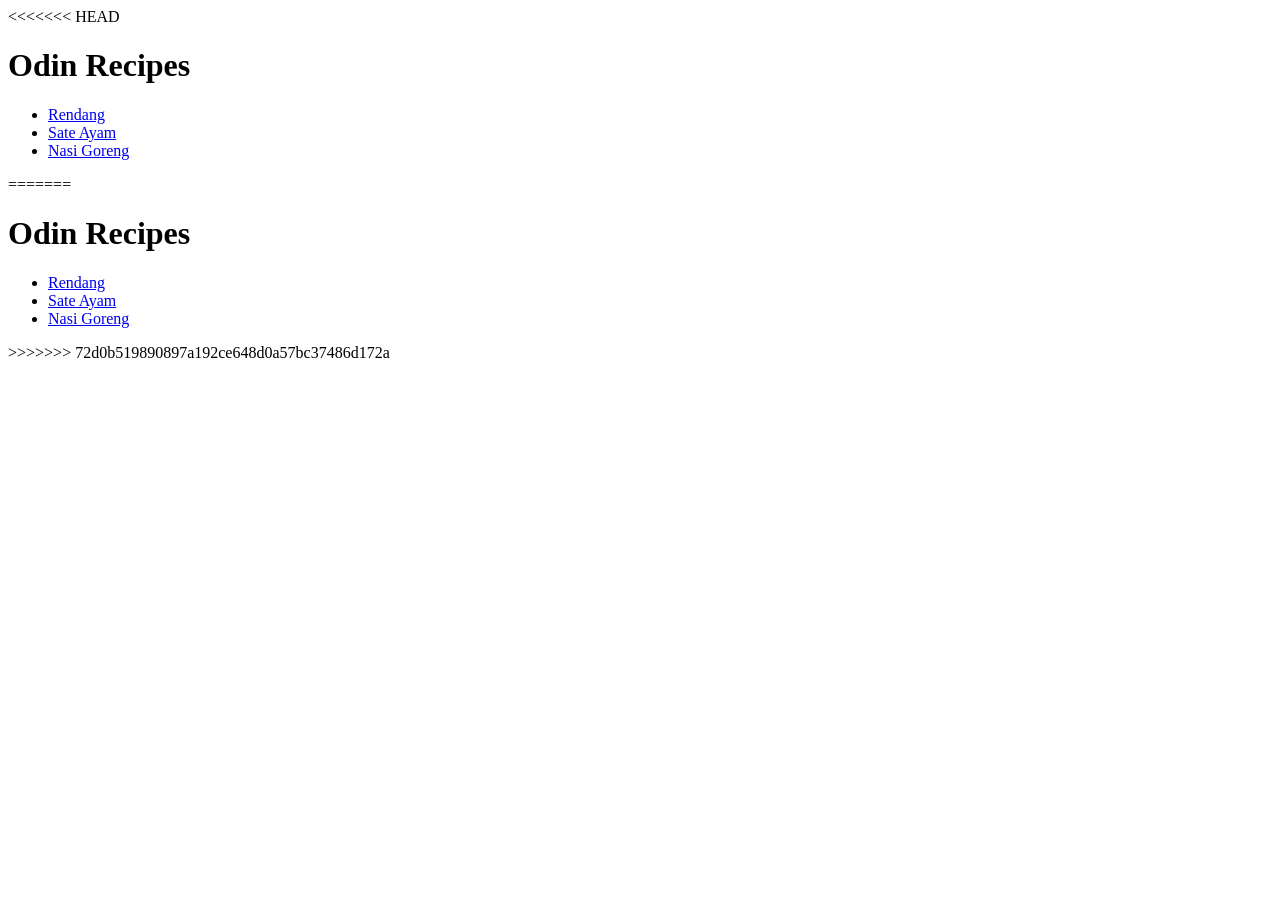
<file: odin-recipes/index.html>
<<<<<<< HEAD
<!DOCTYPE html>
<html lang="en">
<head>
    <meta charset="UTF-8">
    <meta name="viewport" content="width=device-width, initial-scale=1.0">
    <title>Document</title>
</head>
<body>
    <h1>Odin Recipes</h1>
    <ul>
        <li><a href="recipes/rendang.html">Rendang</a></li>
        <li><a href="recipes/sate-ayam.html">Sate Ayam</a></li>
        <li><a href="recipes/nasi-goreng.html">Nasi Goreng</a></li>
    </ul>
</body>
=======
<!DOCTYPE html>
<html lang="en">
<head>
    <meta charset="UTF-8">
    <meta name="viewport" content="width=device-width, initial-scale=1.0">
    <title>Document</title>
</head>
<body>
    <h1>Odin Recipes</h1>
    <ul>
        <li><a href="recipes/rendang.html">Rendang</a></li>
        <li><a href="recipes/sate-ayam.html">Sate Ayam</a></li>
        <li><a href="recipes/nasi-goreng.html">Nasi Goreng</a></li>
    </ul>
</body>
>>>>>>> 72d0b519890897a192ce648d0a57bc37486d172a
</html>
</file>
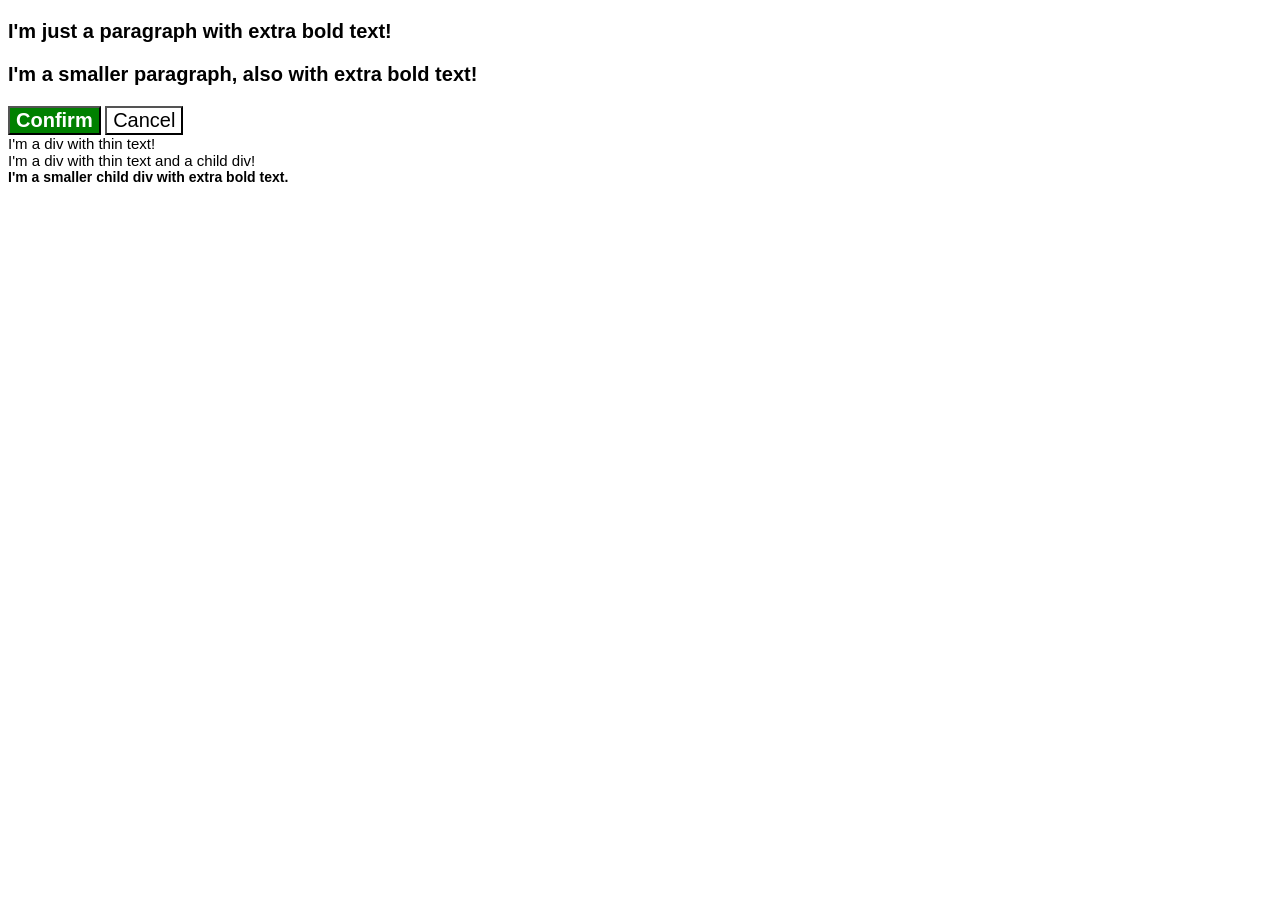
<file: cascade/01-cascade-fix/index.html>
<!DOCTYPE html>
<html lang="en">
  <head>
    <meta charset="UTF-8">
    <meta http-equiv="X-UA-Compatible" content="IE=edge">
    <meta name="viewport" content="width=device-width, initial-scale=1.0">
    <title>Fix the Cascade</title>
    <link rel="stylesheet" href="style.css">
  </head>
  <body>
    <p class="para">I'm just a paragraph with extra bold text!</p>
    <p class="para small-para">I'm a smaller paragraph, also with extra bold text!</p>

    <button id="confirm-button" class="button confirm">Confirm</button>
    <button id="cancel-button" class="button cancel">Cancel</button>

    <div class="text">I'm a div with thin text!</div>
    <div class="text">I'm a div with thin text and a child div!
      <div class="text child">I'm a smaller child div with extra bold text.</div>
    </div>
  </body>
</html>
</file>
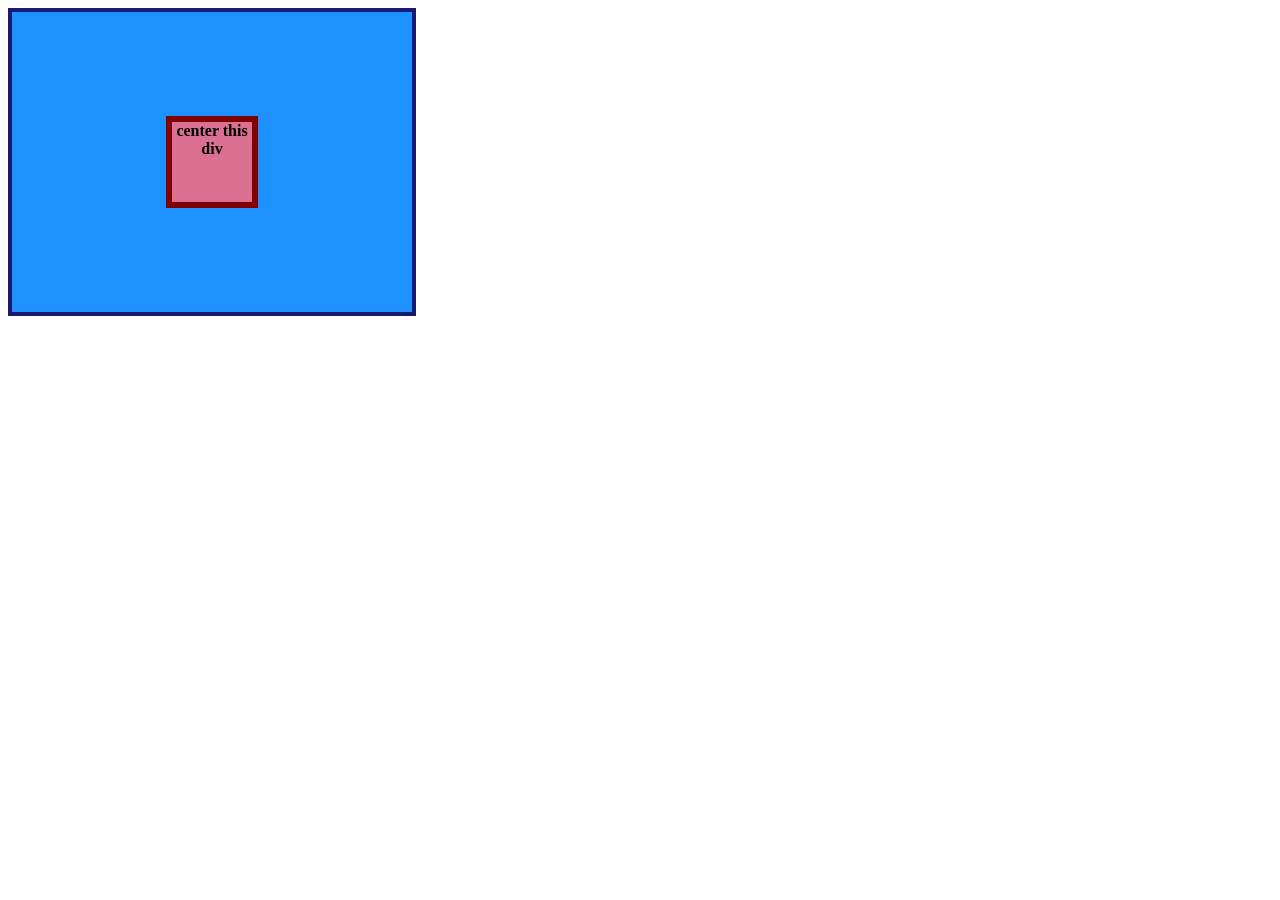
<file: foundations/flex/01-flex-center/index.html>
<!DOCTYPE html>
<html lang="en">
  <head>
    <meta charset="UTF-8">
    <meta http-equiv="X-UA-Compatible" content="IE=edge">
    <meta name="viewport" content="width=device-width, initial-scale=1.0">
    <title>CENTER THIS DIV</title>
    <link rel="stylesheet" href="style.css">
  </head>
  <body>
    <div class="container">
      <div class="box">center this div</div>
    </div>
  </body>
</html>
</file>
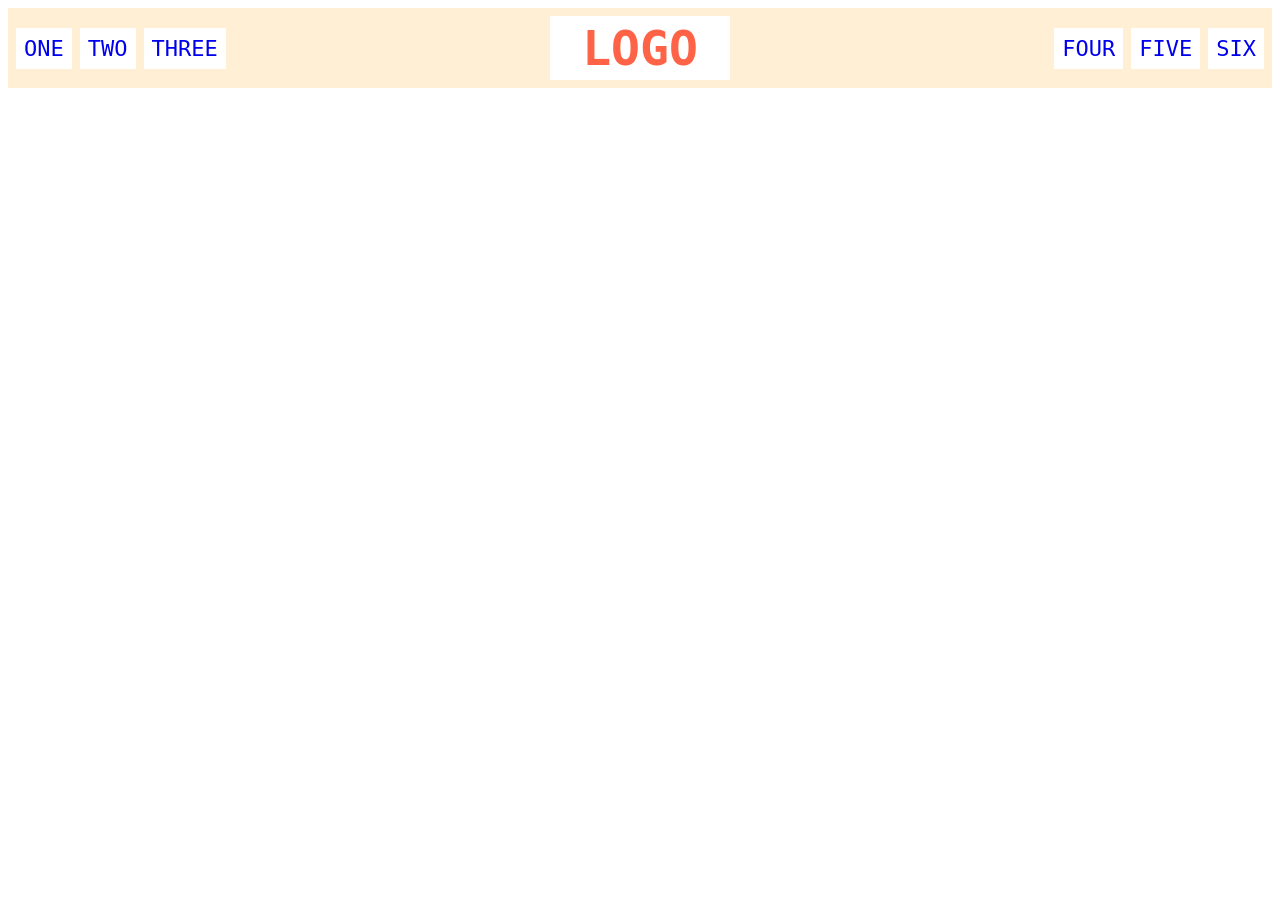
<file: foundations/flex/02-flex-header/index.html>
<!DOCTYPE html>
<html lang="en">
  <head>
    <meta charset="UTF-8">
    <meta http-equiv="X-UA-Compatible" content="IE=edge">
    <meta name="viewport" content="width=device-width, initial-scale=1.0">
    <title>Flex Header</title>
    <link rel="stylesheet" href="style.css">
  </head>
  <body>
    <div class="header">
      <div class="left-links">
        <ul>
          <li><a href="#">ONE</a></li>
          <li><a href="#">TWO</a></li>
          <li><a href="#">THREE</a></li>
        </ul>
      </div>
      <div class="logo">LOGO</div>
      <div class="right-links">
        <ul>
          <li><a href="#">FOUR</a></li>
          <li><a href="#">FIVE</a></li>
          <li><a href="#">SIX</a></li>
        </ul>
      </div>
    </div>
  </body>
</html>
</file>
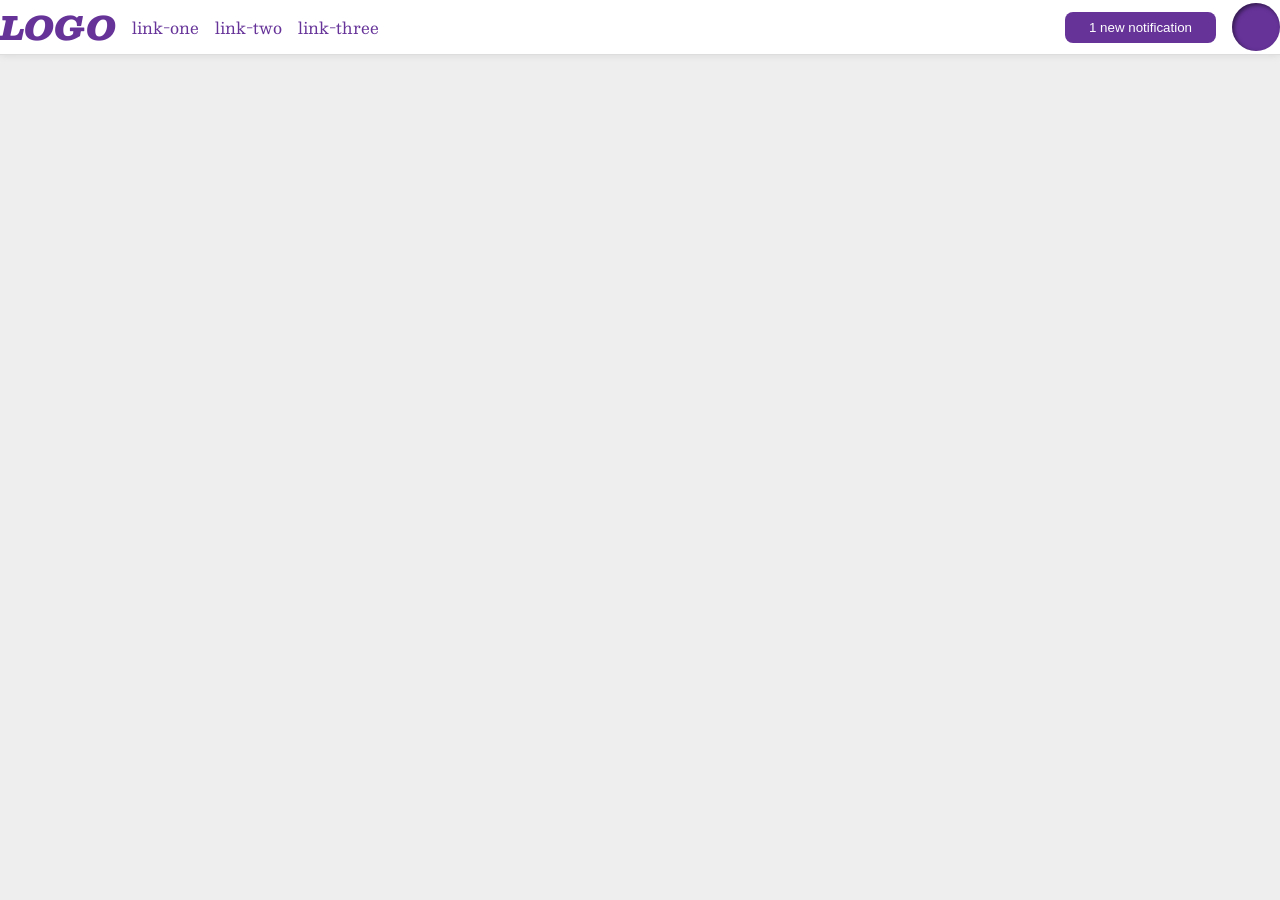
<file: foundations/flex/03-flex-header-2/index.html>
<!DOCTYPE html>
<html lang="en">
  <head>
    <meta charset="UTF-8">
    <meta http-equiv="X-UA-Compatible" content="IE=edge">
    <meta name="viewport" content="width=device-width, initial-scale=1.0">
    <title>Flex Header 2</title>
    <link rel="stylesheet" href="style.css">
  </head>
  <body>
    <div class="header">
      <div class="left">
          <div class="logo">
        LOGO
      </div>
      <ul class="links">
        <li><a href="https://google.com">link-one</a></li>
        <li><a href="https://google.com">link-two</a></li>
        <li><a href="https://google.com">link-three</a></li>
      </ul>
      </div>
      <div class="right"> 
      <button class="notifications">
        1 new notification
      </button>
      <div class="profile-image"></div>
    </div>
  </body>
</html>
</file>
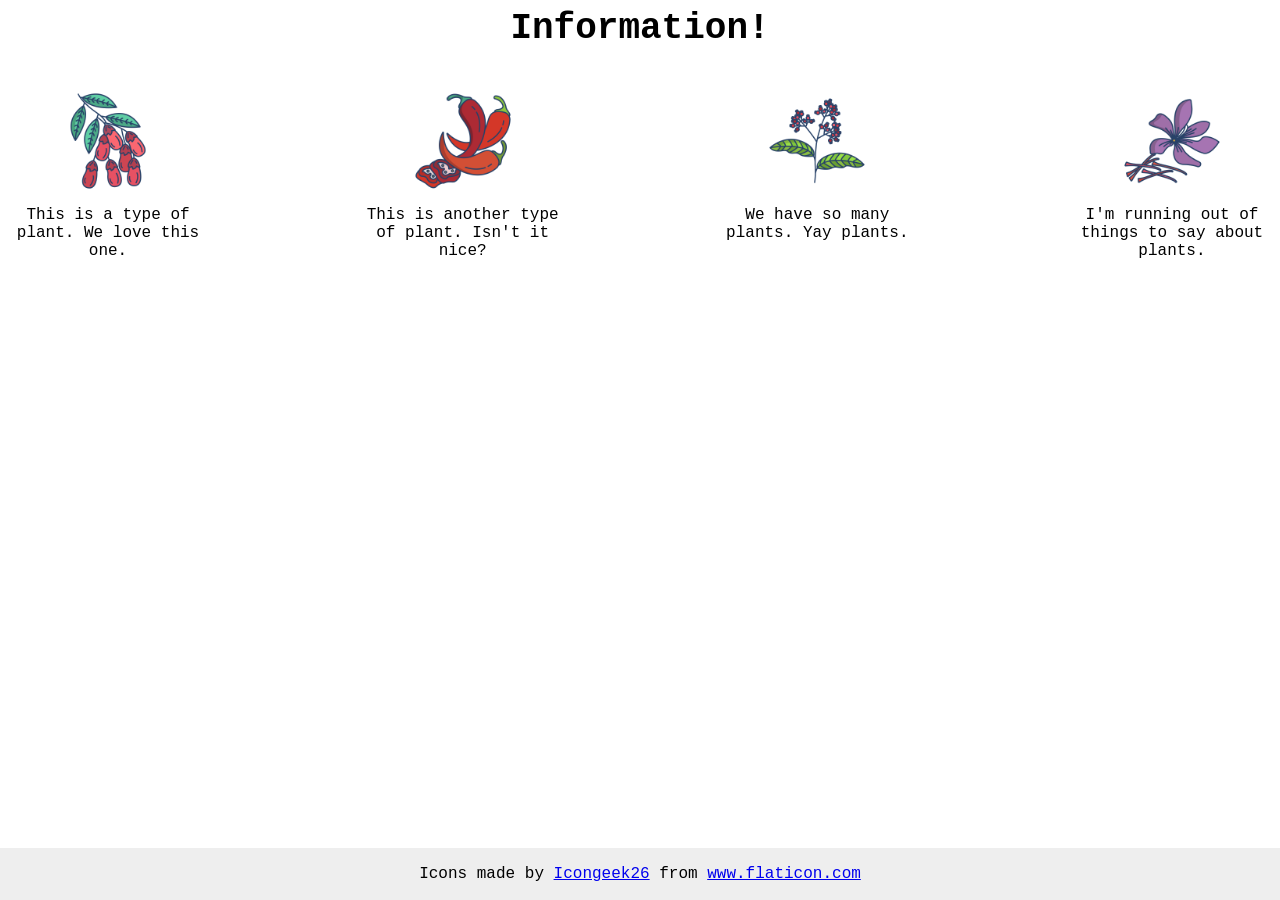
<file: foundations/flex/04-flex-information/index.html>
<!DOCTYPE html>
<html lang="en">
  <head>
    <meta charset="UTF-8">
    <meta http-equiv="X-UA-Compatible" content="IE=edge">
    <meta name="viewport" content="width=device-width, initial-scale=1.0">
    <title>Information</title>
    <link rel="stylesheet" href="style.css">
  </head>
  <body>
    <div class="title">Information!</div>
    <div class="container"> 
      <div class="info">
        <img src="./images/barberry.png" alt="barberry">
        <div class="text">This is a type of plant. We love this one.</div>
      </div>
      <div class="info">
        <img src="./images/chilli.png" alt="chili">
        <div class="text">This is another type of plant. Isn't it nice?</div>
      </div>
      <div class="info">
        <img src="./images/pepper.png" alt="pepper">
        <div class="text">We have so many plants. Yay plants.</div>
      </div>
      <div class="info">
        <img src="./images/saffron.png" alt="saffron">
        <div class="text">I'm running out of things to say about plants.</div>
      </div>
    </div>
    <!-- disregard this section, it's here to give attribution to the creator of these icons -->
    <div class="footer">
      <div>Icons made by <a href="https://www.flaticon.com/authors/icongeek26" title="Icongeek26">Icongeek26</a> from <a href="https://www.flaticon.com/" title="Flaticon">www.flaticon.com</a></div>
    </div>
  </body>
</html>
</file>
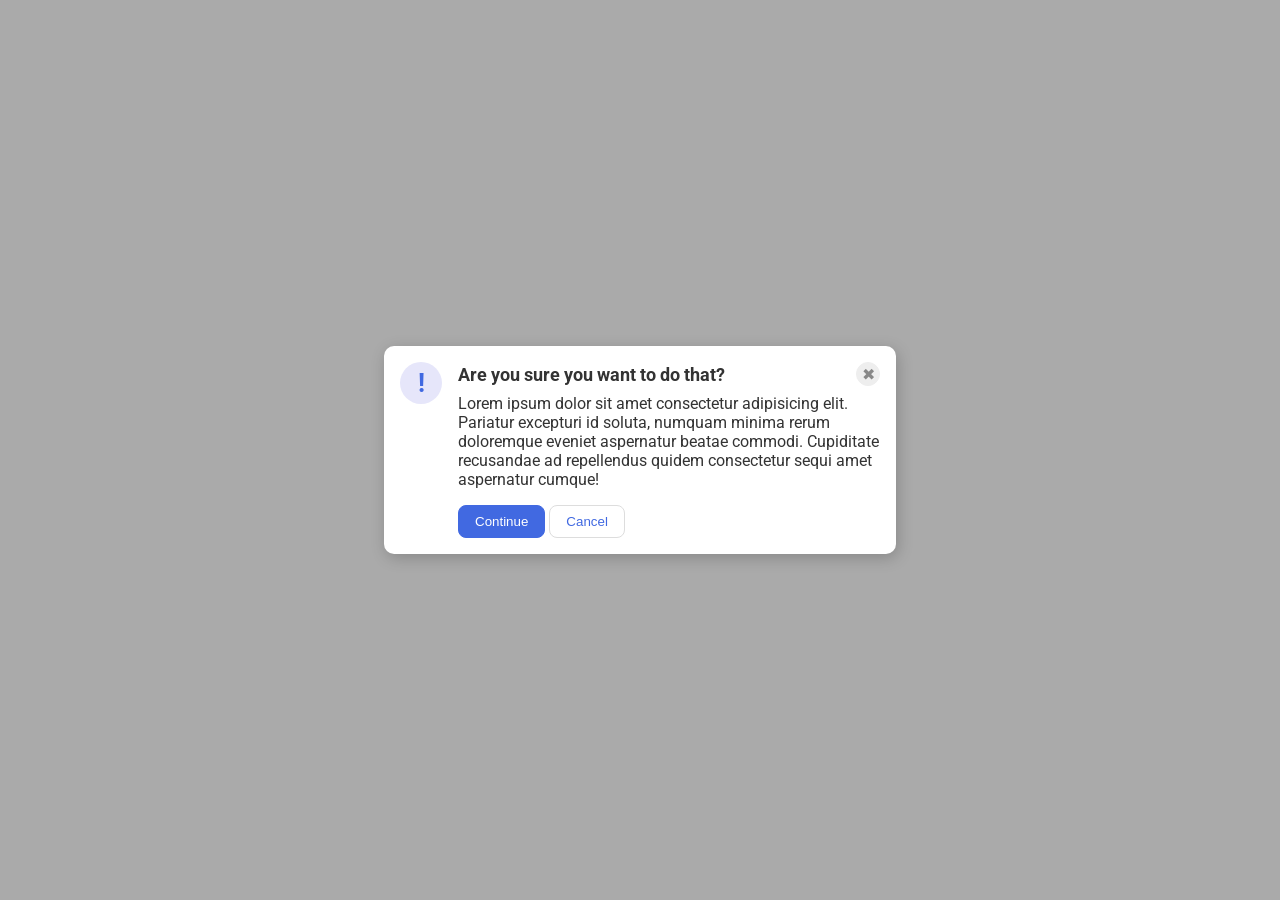
<file: foundations/flex/05-flex-modal/index.html>
<!DOCTYPE html>
<html lang="en">
  <head>
    <meta charset="UTF-8">
    <meta http-equiv="X-UA-Compatible" content="IE=edge">
    <meta name="viewport" content="width=device-width, initial-scale=1.0">
    <link rel="stylesheet" href="style.css">
    <title>Modal</title>
  </head>
  <body>
    
      <div class="modal">
        <div class="icon">!</div>
        <div class="container">
          <div class="header">Are you sure you want to do that?
          <button class="close-button">✖</button>
          </div>
          <div class="text">Lorem ipsum dolor sit amet consectetur adipisicing elit. Pariatur excepturi id soluta, numquam minima rerum doloremque eveniet aspernatur beatae commodi. Cupiditate recusandae ad repellendus quidem consectetur sequi amet aspernatur cumque!</div>
          <button class="continue">Continue</button>
          <button class="cancel">Cancel</button>
        </div>
    </div>
  </body>
</html>
</file>
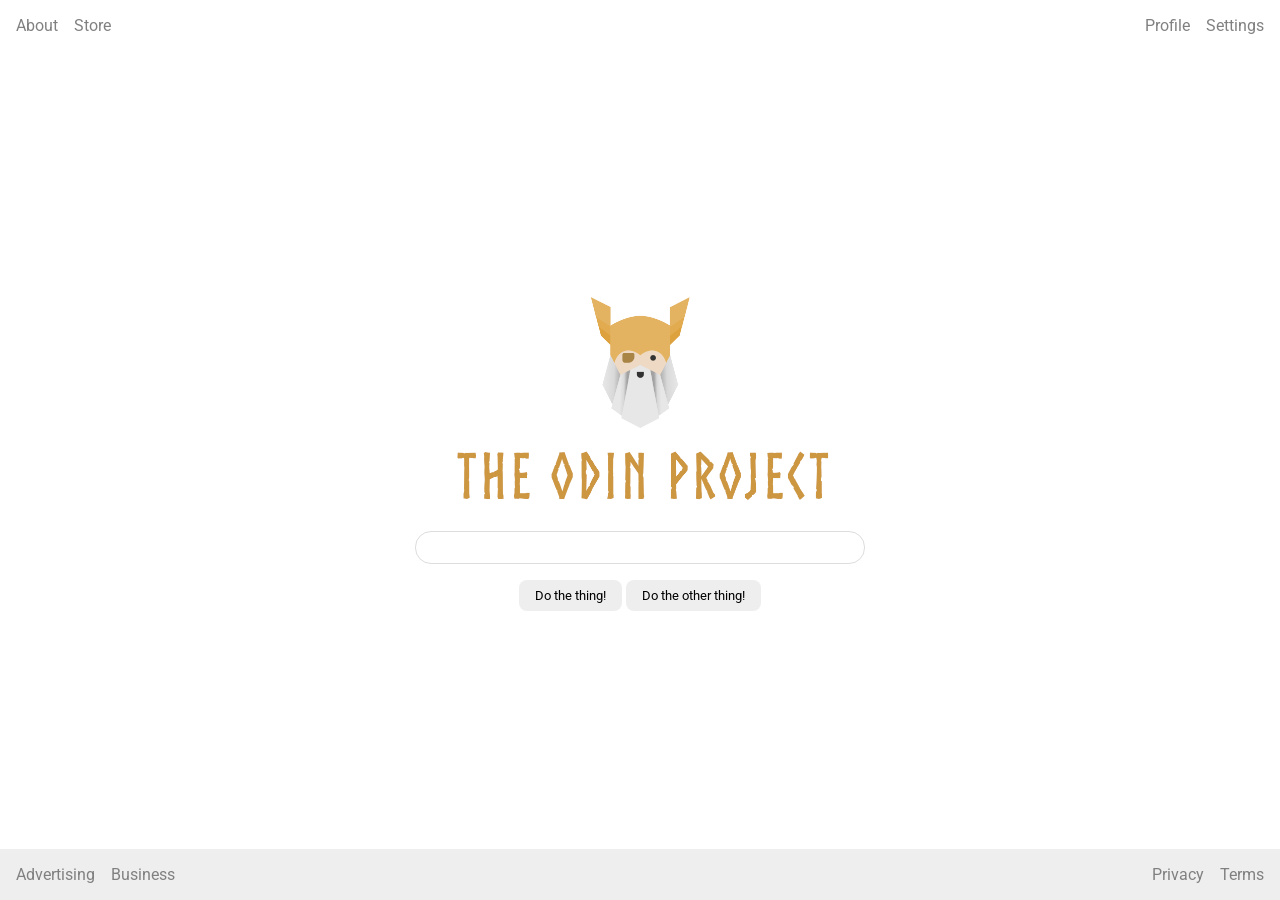
<file: foundations/flex/06-flex-layout/index.html>
<!DOCTYPE html>
<html lang="en">
  <head>
    <meta charset="UTF-8">
    <meta http-equiv="X-UA-Compatible" content="IE=edge">
    <meta name="viewport" content="width=device-width, initial-scale=1.0">
    <title>LAYOUT</title>
    <link rel="stylesheet" href="./style.css">
  </head>
  <body>
    <div class="header">
      <ul class="left-links">
        <li><a href="#">About</a></li>
        <li><a href="#">Store</a></li>
      </ul>
      <ul class="right-links">
        <li><a href="#">Profile</a></li>
        <li><a href="#">Settings</a></li>
      </ul>
    </div>
    
    <div class="content">
      <img src="./logo.png" alt="Project logo. Represents odin with the project name.">
      <div class="input">
        <input type="text">
      </div>
      <div class="buttons">
        <button>Do the thing!</button>
        <button>Do the other thing!</button>
      </div>
    </div>

    <div class="footer">
      <ul class="left-links">
        <li><a href="#">Advertising</a></li>
        <li><a href="#">Business</a></li>
      </ul>
      <ul class="right-links">
        <li><a href="#">Privacy</a></li>
        <li><a href="#">Terms</a></li>
      </ul>
    </div>
  </body>
</html>
</file>
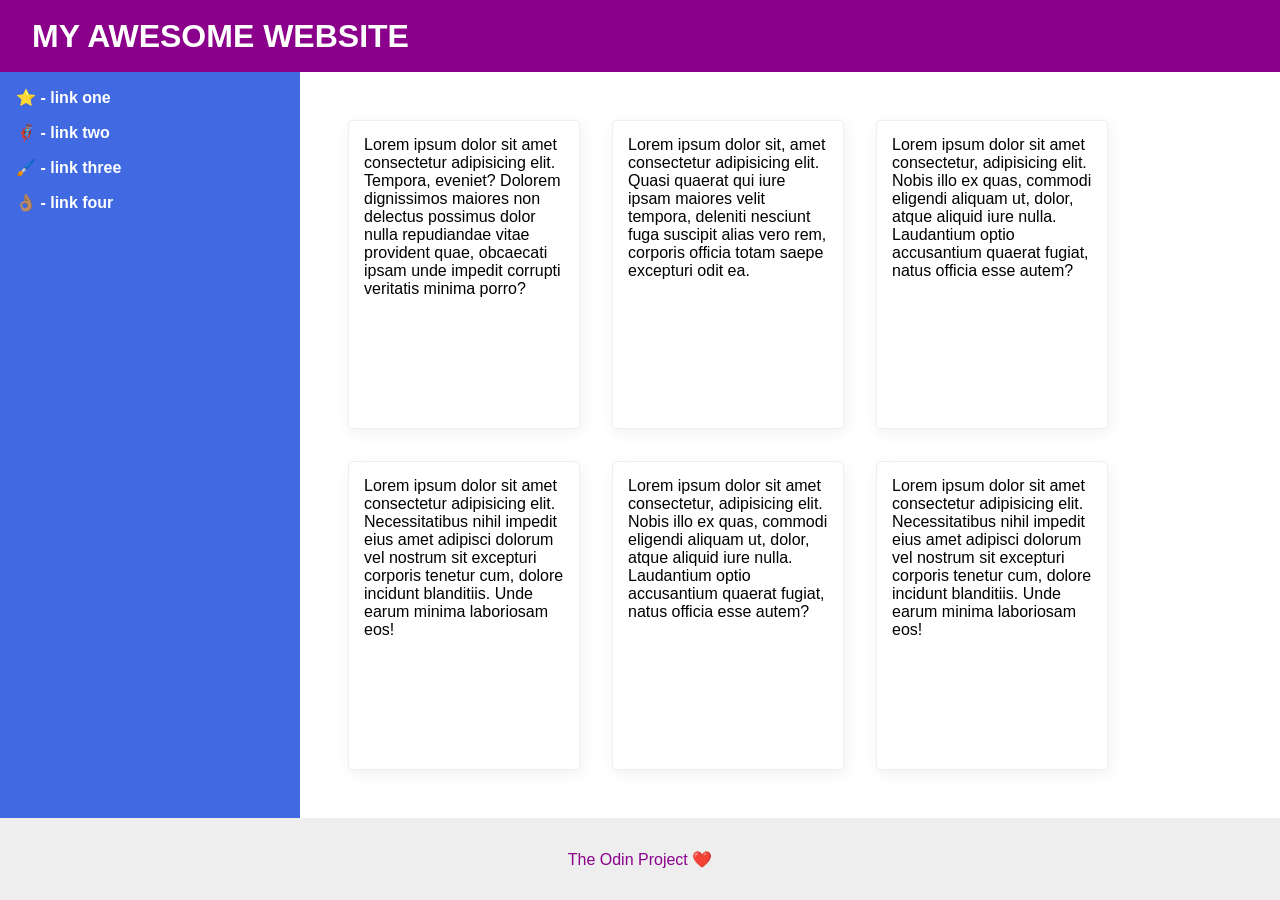
<file: foundations/flex/07-flex-layout-2/index.html>
<!DOCTYPE html>
<html lang="en">
  <head>
    <meta charset="UTF-8">
    <meta http-equiv="X-UA-Compatible" content="IE=edge">
    <meta name="viewport" content="width=device-width, initial-scale=1.0">
    <title>The Holy Grail</title>
    <link rel="stylesheet" href="style.css">
  </head>
  <body>
    <div class="header">
      MY AWESOME WEBSITE
    </div>
    
    <div class="main">
      <div class="sidebar">
        <ul>
          <li><a href="#">⭐ - link one</a></li>
          <li><a href="#">🦸🏽‍♂️ - link two</a></li>
          <li><a href="#">🖌️ - link three</a></li>
          <li><a href="#">👌🏽 - link four</a></li>
        </ul>
      </div>
      <div class="container">
        <div class="card">Lorem ipsum dolor sit amet consectetur adipisicing elit. Tempora, eveniet? Dolorem dignissimos maiores non delectus possimus dolor nulla repudiandae vitae provident quae, obcaecati ipsam unde impedit corrupti veritatis minima porro?</div>
        <div class="card">Lorem ipsum dolor sit, amet consectetur adipisicing elit. Quasi quaerat qui iure ipsam maiores velit tempora, deleniti nesciunt fuga suscipit alias vero rem, corporis officia totam saepe excepturi odit ea.</div>
        <div class="card">Lorem ipsum dolor sit amet consectetur, adipisicing elit. Nobis illo ex quas, commodi eligendi aliquam ut, dolor, atque aliquid iure nulla. Laudantium optio accusantium quaerat fugiat, natus officia esse autem?</div>
        <div class="card">Lorem ipsum dolor sit amet consectetur adipisicing elit. Necessitatibus nihil impedit eius amet adipisci dolorum vel nostrum sit excepturi corporis tenetur cum, dolore incidunt blanditiis. Unde earum minima laboriosam eos!</div>
        <div class="card">Lorem ipsum dolor sit amet consectetur, adipisicing elit. Nobis illo ex quas, commodi eligendi aliquam ut, dolor, atque aliquid iure nulla. Laudantium optio accusantium quaerat fugiat, natus officia esse autem?</div>
        <div class="card">Lorem ipsum dolor sit amet consectetur adipisicing elit. Necessitatibus nihil impedit eius amet adipisci dolorum vel nostrum sit excepturi corporis tenetur cum, dolore incidunt blanditiis. Unde earum minima laboriosam eos!</div>
      </div>
    </div>

    <div class="footer">
      The Odin Project ❤️
    </div>
  </body>
</html>
</file>
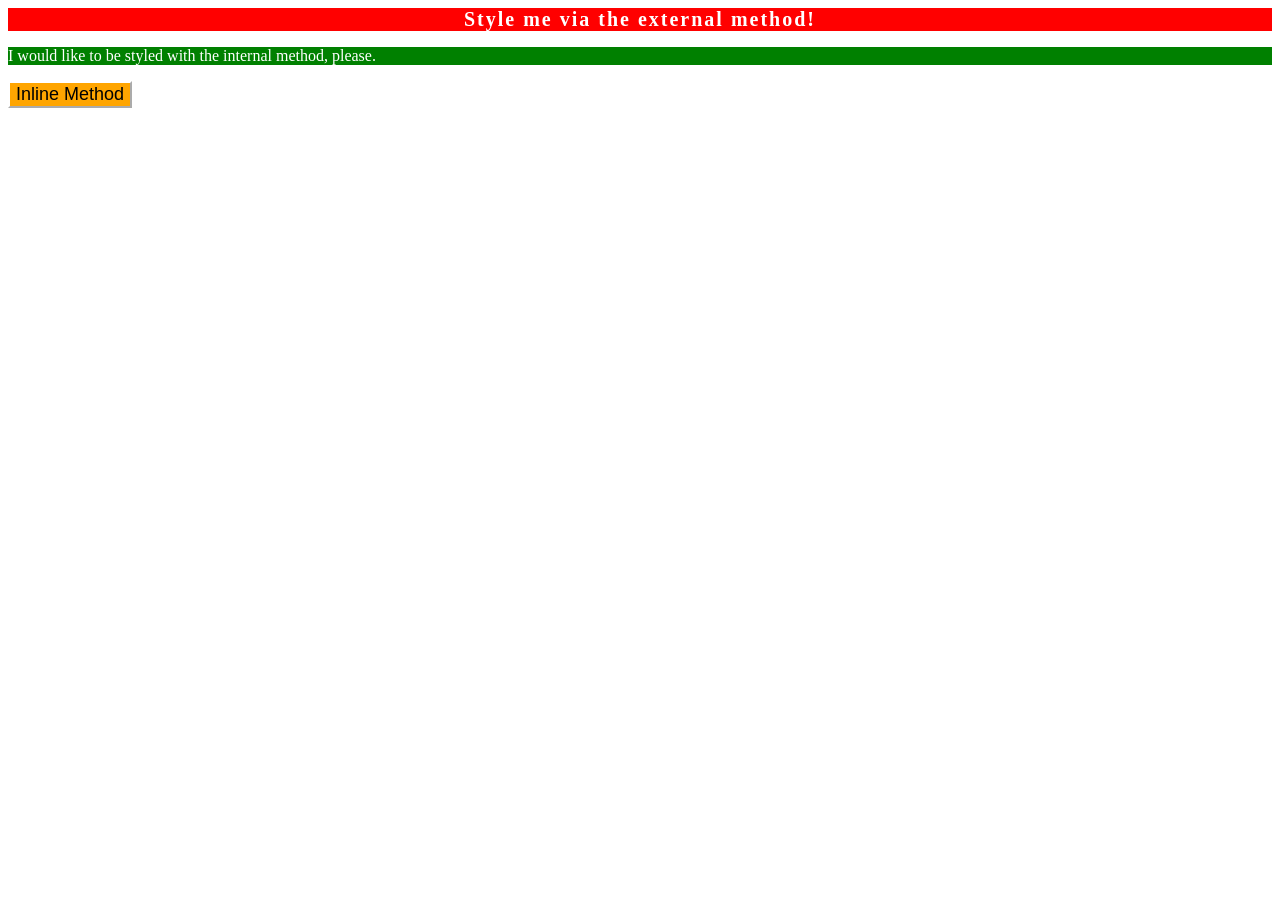
<file: foundations/intro-to-css/01-css-methods/index.html>
<!DOCTYPE html>
<html lang="en">
  <head>
    <meta charset="UTF-8">
    <meta http-equiv="X-UA-Compatible" content="IE=edge">
    <meta name="viewport" content="width=device-width, initial-scale=1.0">
    <title>Methods for Adding CSS</title>
    <link rel="stylesheet" href="styles.css">
    <style>
    p {
    background-color: green;
    color: white;
    font-family: 'Times New Roman', Times, serif;
    }
</style>
  </head>
  <body>
    <div>Style me via the external method!</div>
    <p>I would like to be styled with the internal method, please.</p>
    <button style="background-color: orange; border-color:white; font-size: 18px;">Inline Method</button>
  </body>
</html>
</file>
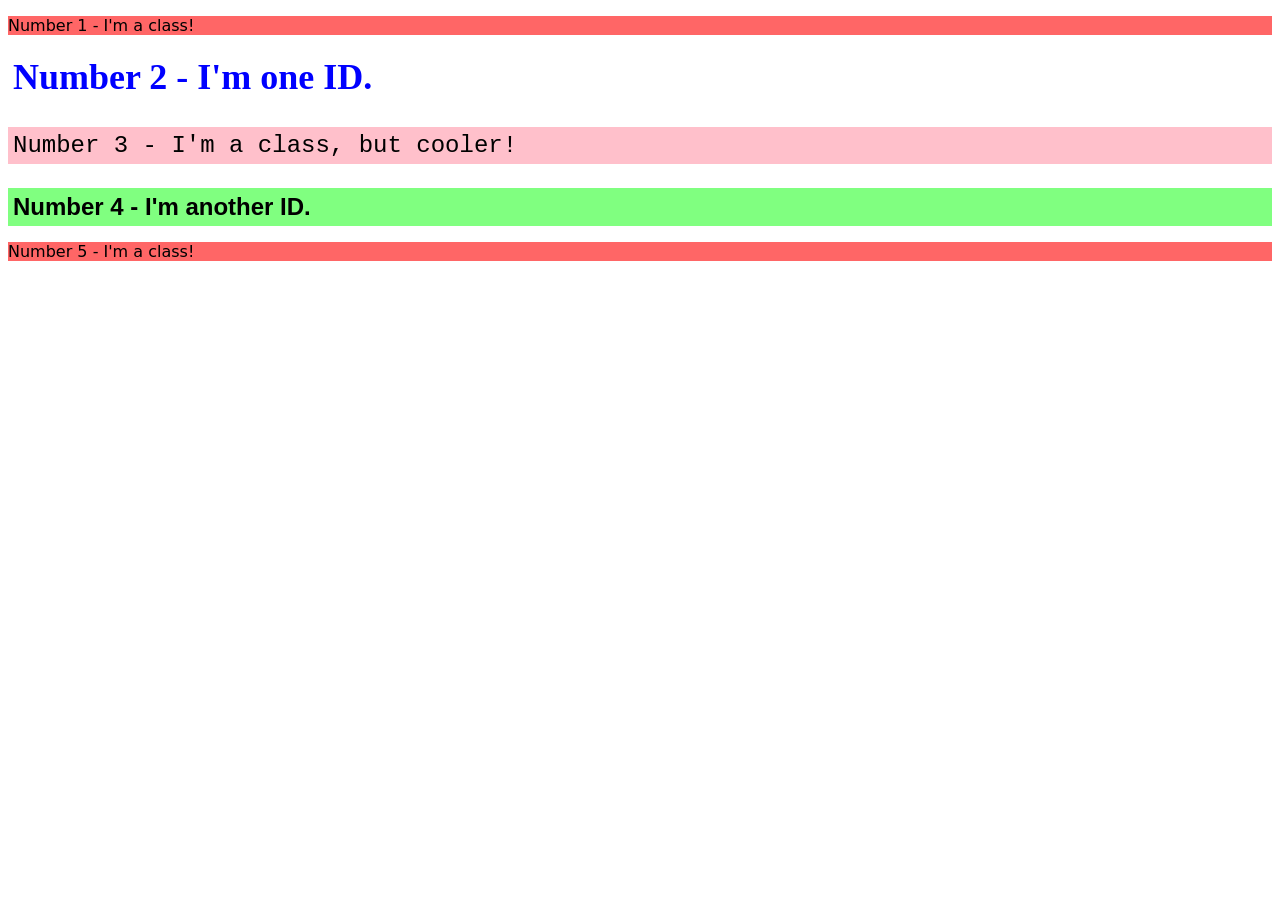
<file: foundations/intro-to-css/02-class-id-selectors/index.html>
<!doctype html>
<html lang="en">
  <head>
    <meta charset="UTF-8" />
    <meta http-equiv="X-UA-Compatible" content="IE=edge" />
    <meta name="viewport" content="width=device-width, initial-scale=1.0" />
    <title>Class and ID Selectors</title>
    <link rel="stylesheet" href="style.css" />
  </head>
  <body>
    <p class="highlight">Number 1 - I'm a class!</p>
    <div id="main">Number 2 - I'm one ID.</div>
    <p class="subsection">Number 3 - I'm a class, but cooler!</p>
    <div id="secondary">Number 4 - I'm another ID.</div>
    <p class="highlight">Number 5 - I'm a class!</p>
  </body>
</html>
</file>
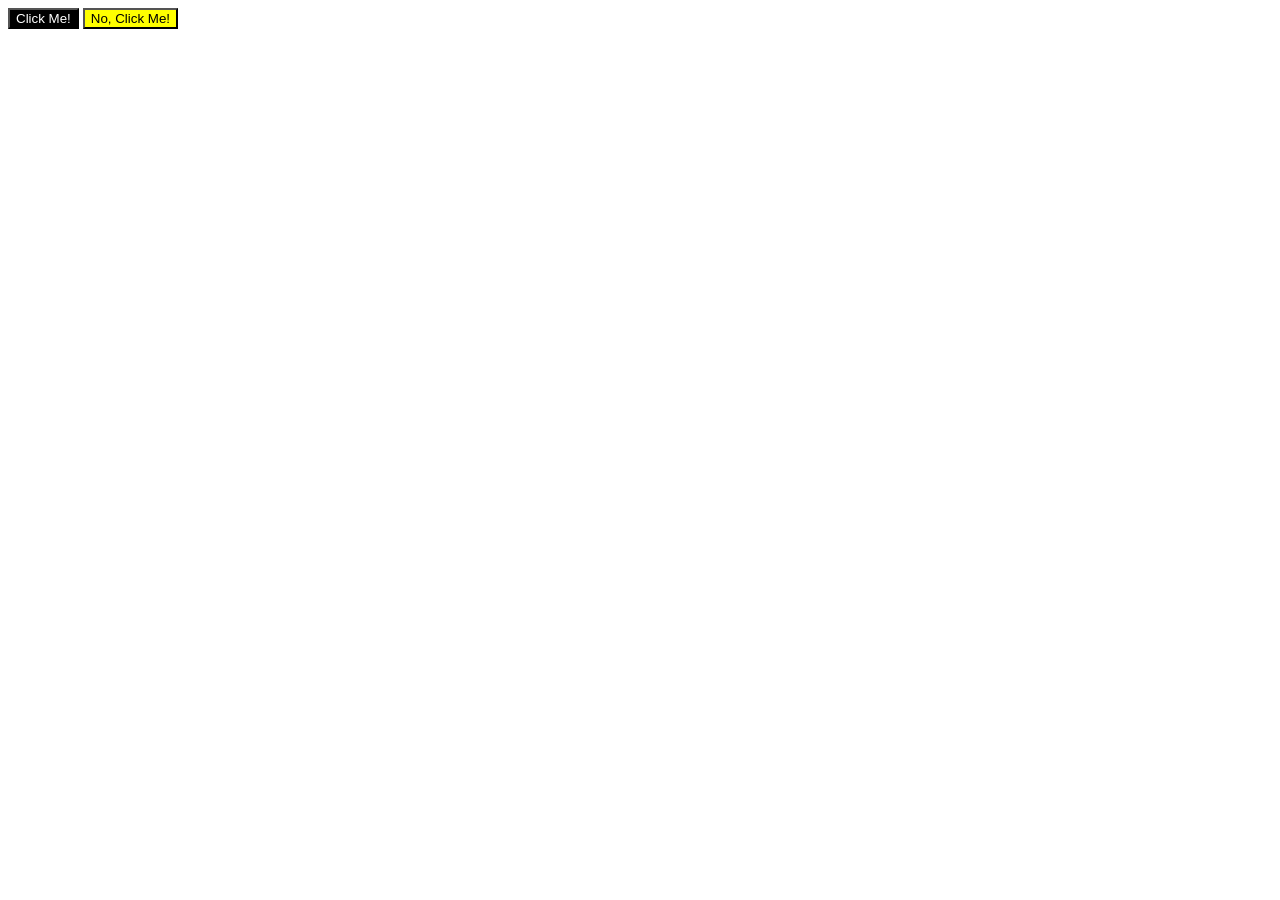
<file: foundations/intro-to-css/03-grouping-selectors/index.html>
<!DOCTYPE html>
<html lang="en">
  <head>
    <meta charset="UTF-8">
    <meta http-equiv="X-UA-Compatible" content="IE=edge">
    <meta name="viewport" content="width=device-width, initial-scale=1.0">
    <title>Grouping Selectors</title>
    <link rel="stylesheet" href="style.css">
  </head>
  <body>
    <button class="btn-no1">Click Me!</button>
    <button class="btn-no2">No, Click Me!</button>
  </body>
</html>
</file>
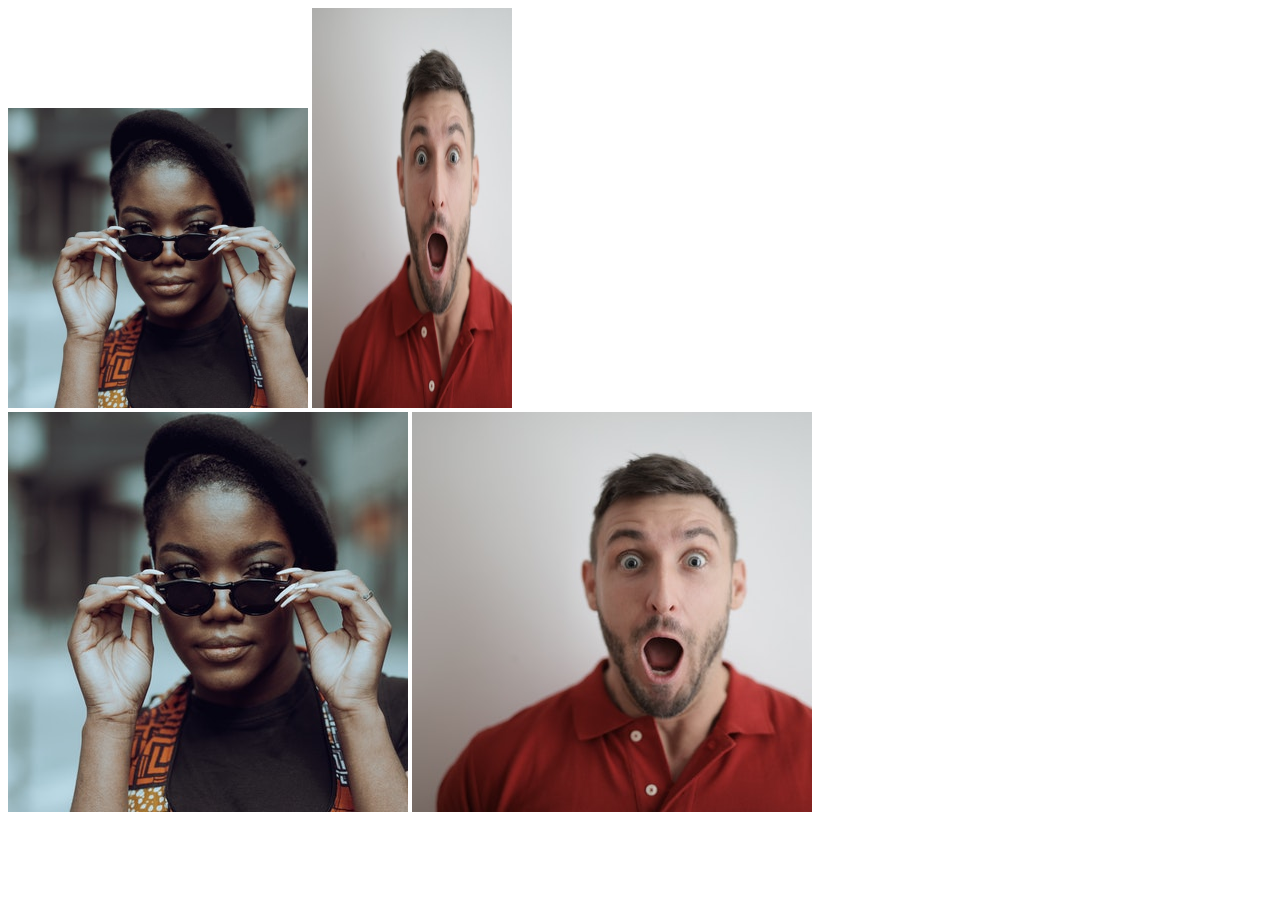
<file: foundations/intro-to-css/04-chaining-selectors/index.html>
<!DOCTYPE html>
<html lang="en">
  <head>
    <meta charset="UTF-8">
    <meta http-equiv="X-UA-Compatible" content="IE=edge">
    <meta name="viewport" content="width=device-width, initial-scale=1.0">
    <title>Chaining Selectors</title>
    <link rel="stylesheet" href="style.css">
  </head>
  <body>
    <!-- Use the classes BELOW this line -->
    <div>
      <img class="avatar proportioned" src="./images/pexels-katho-mutodo-8434791.jpg" alt="Woman with glasses">
      <img class="avatar distorted" src="./images/pexels-andrea-piacquadio-3777931.jpg" alt="Man with surprised expression">
    </div>
    <!-- Use the classes ABOVE this line -->
    <div>
      <img class="original proportioned" src="./images/pexels-katho-mutodo-8434791.jpg" alt="Woman with glasses">
      <img class="original distorted" src="./images/pexels-andrea-piacquadio-3777931.jpg" alt="Man with surprised expression">
    </div>
  </body>
</html>
</file>
<file: cascade/01-cascade-fix/style.css>
body {
  font-family: Arial, Helvetica, sans-serif;
}

.para,
.small-para {
  color: hsl(0, 0%, 0%);
  font-weight: 800;
}

.para {
  font-size: 20px;
}

.button {
  background-color: rgb(255, 255, 255);
  color: rgb(0, 0, 0);
  font-size: 20px;
}

div.text {
  color: rgb(0, 0, 0);
  font-size: 15px;
  font-weight: 100;
}

#confirm-button {
  background: green;
  color: white;
  font-weight: bold;
  font-size: 20px;
}

div .child {
  color: rgb(0, 0, 0);
  font-weight: 800;
  font-size: 14px;
}
</file>
<file: foundations/flex/01-flex-center/style.css>
.container {
  background: dodgerblue;
  border: 4px solid midnightblue;
  width: 400px;
  height: 300px;
}

.box {
  background: palevioletred;
  font-weight: 900;
  text-align: center;
  border: 6px solid maroon;
  width: 80px;
  height: 80px;
}

.container {
  display: flex;
  justify-content: center;
  align-items: center;
}
</file>
<file: foundations/flex/02-flex-header/style.css>
.header  {
  font-family: monospace;
  background: papayawhip;
  display: flex;
  justify-content: space-between;
  align-items: center;
  padding: 8px;
}

.logo {
  font-size: 48px;
  font-weight: 900;
  color: tomato;
  background: white;
  padding: 4px 32px;
}

ul {
  /* this removes the dots on the list items*/
  list-style-type: none;
  display: flex;
  margin: 0;
  padding: 0;
  gap: 8px;
}

a {
  font-size: 22px;
  background: white;
  padding: 8px;
  /* this removes the line under the links */
  text-decoration: none;
  padding: 8px;
}
</file>
<file: foundations/flex/03-flex-header-2/style.css>
/* this is some magical font-importing.  
you'll learn about it later. */
@import url('https://fonts.googleapis.com/css2?family=Besley:ital,wght@0,400;1,900&display=swap');

body {
  margin: 0;
  background: #eee;
  font-family: Besley, serif;
}

.header {
  background: white;
  border-bottom: 1px solid #ddd;
  box-shadow: 0 0 8px rgba(0,0,0,.1);
}

.profile-image {
  background: rebeccapurple;
  box-shadow: inset 2px 2px 4px rgba(0,0,0,.5);
  border-radius: 50%;
  width: 48px;
  height: 48px;
}

.logo {
  color: rebeccapurple;
  font-size: 32px;
  font-weight: 900;
  font-style: italic;
}

button {
  border: none;
  border-radius: 8px;
  background: rebeccapurple;
  color: white;
  padding: 8px 24px;
}

a {
  /* this removes the line under our links */
  text-decoration: none;
  color: rebeccapurple;
}

ul {
  list-style-type: none;
}

.header {
  display: flex;
  justify-content: space-between;
  align-items: center;
}

ul {
  display: flex;
  gap: 16px;
  align-items: center;
  margin: 0;
  padding: 0;
}

.left, .right {
  display: flex;
  gap: 16px;
  align-items: center;
}
</file>
<file: foundations/flex/04-flex-information/style.css>
body {
  font-family: 'Courier New', Courier, monospace;
  text-align: center;
}

img {
  width: 100px;
  height: 100px;
  padding: 10px;
  margin: 0;
}

.title {
  font-size: 36px;
  font-weight: 900;
  margin-bottom: 32px;
}

.container {
  display: flex;
  justify-content: space-between;
  text-wrap: wrap;
  gap: 52px;
}

.info {
  max-width: 200px;
}

/* do not edit this footer */
.footer {
  position: fixed;
  bottom: 0;
  left: 0;
  right: 0;
  height: 52px;
  display: flex;
  align-items: center;
  justify-content: center;
  background: #eee;
}
</file>
<file: foundations/flex/05-flex-modal/style.css>
@import url('https://fonts.googleapis.com/css2?family=Roboto:wght@400;700&display=swap');

html, body {
  height: 100%;
}

body {
  font-family: Roboto, sans-serif;
  margin: 0;
  background: #aaa;
  color: #333;
  /* I'll give you this one for free lol */
  display: flex;
  align-items: center;
  justify-content: center;
}

.modal {
  background: white;
  width: 480px;
  border-radius: 10px;
  box-shadow: 2px 4px 16px rgba(0,0,0,.2);
  display: flex;
  padding: 16px;
  gap: 16px;
}

.icon {
  color: royalblue;
  font-size: 26px;
  font-weight: 700;
  background: lavender;
  width: 42px;
  height: 42px;
  border-radius: 50%;
  display: flex;
  align-items: center;
  justify-content: center;
  flex-shrink: 0;
}

.close-button {
  background: #eee;
  border-radius: 50%;
  color: #888;
  font-weight: 400;
  font-size: 16px;
  height: 24px;
  width: 24px;
  display: flex;
  align-items: center;
  justify-content: center;
  border: 1px solid #eee;
  padding: 0;
}

button {
  cursor: pointer;
  padding: 8px 16px;
  border-radius: 8px;
}

button.continue {
  background: royalblue;
  border: 1px solid royalblue;
  color: white;
}

button.cancel {
  background: white;
  border: 1px solid #ddd;
  color: royalblue;
}

.header {
  display: flex;
  justify-content: space-between;
  align-items: center;
  font-weight: 700;
  font-size: 18px;
  margin-bottom: 8px;
}

.text {
  margin-bottom: 16px;
}
</file>
<file: foundations/flex/06-flex-layout/style.css>
@import url('https://fonts.googleapis.com/css2?family=Roboto:wght@400;700&display=swap');

body {
  height: 100vh;
  margin: 0;
  overflow: hidden;
  font-family: Roboto, sans-serif;
  display: flex;
  flex-direction: column;
  margin: 0;
}

img {
  width: 600px;
}

button {
  font-family: Roboto, sans-serif;
  border: none;
  border-radius: 8px;
  background: #eee;
  padding: 8px 16px;
}

input {
  border: 1px solid #ddd;
  border-radius: 16px;
  padding: 8px 24px;
  width: 400px;
}

.content {
  display: flex;
  flex-direction: column;
  gap: 16px;
  align-items: center;
  justify-content: center;
  flex: 1;
}

ul {
  display: flex;
  gap: 16px;
  padding: 0;
  margin: 0;
  list-style: none;
}

a {
  color: grey;
  text-decoration: none;
}

.header,
.footer {
  display: flex;
  justify-content: space-between;
  padding: 16px;
}

.footer {
  background: #eee;
  align-items: center;
}

.left-links {
  display: flex;
  gap: 16px;
  align-items: center;
}

.right-links {
  display: flex;
  gap: 16px;
  align-items: center;
}
</file>
<file: foundations/flex/07-flex-layout-2/style.css>
body {
  font-family: -apple-system, BlinkMacSystemFont, 'Segoe UI', Roboto, Oxygen, Ubuntu, Cantarell, 'Open Sans', 'Helvetica Neue', sans-serif;
  margin: 0;
  min-height: 100vh;
}

.header {
  height: 72px;
  background: darkmagenta;
  color: white;
}

.footer {
  height: 72px;
  background: #eee;
  color: darkmagenta;
}

.sidebar {
  width: 300px;
  background: royalblue;
  box-sizing: border-box;
}

.card {
  border: 1px solid #eee;
  box-shadow: 2px 4px 16px rgba(0,0,0,.06);
  border-radius: 4px;
}

/* Solution */

body {
  display: flex;
  flex-direction: column;
}

.header {
  display: flex;
  align-items: center;
  font-weight: 900;
  font-size: 32px;
  padding: 0 32px;
}

.main {
  flex: 1;
  display: flex;
}

.sidebar {
 flex-shrink: 0;
 padding: 16px;
}

ul {
  list-style-type: none;
  margin: 0;
  padding: 0;
}

li {
  margin-bottom: 16px;
}

a {
  text-decoration: none;
  color: white;
  font-weight: bold;
  margin-bottom: 10px;
}

.container {
  display: flex;
  flex-wrap: wrap;
  padding: 48px;
  gap: 32px;
}

.card {
  padding: 15px;
  width: 200px;
}

.footer {
  display: flex;
  align-items: center;
  justify-content: center;
  padding: 5px;
}
</file>
<file: foundations/intro-to-css/01-css-methods/styles.css>
div {
    background-color: red;
    color: white;
    font-weight: bold;
    font-family: 'Times New Roman', Times, serif;
    font-size: 20px;
    text-align: center;
    letter-spacing: 2px;
}
</file>
<file: foundations/intro-to-css/02-class-id-selectors/style.css>
/* Add CSS Styling */
.highlight {
    font-family: Verdana, DejaVu Sans, sans-serif;
    background-color: #FF6666;
}
#main {
    font-size: 36px;
    font-family: 'Times New Roman', Times, serif, sans-serif;
    font-weight: 600;
    padding: 5px;
    color:hsl(240, 100%, 50%)
}

.subsection {
    font-size: 24px;
    font-family: 'Courier New', Courier, monospace;
    font-weight: 400;
    padding: 5px;
    background-color: rgb(255, 192, 203);
}

#secondary {
    font-size: 24px;
    font-family: 'Arial', sans-serif;
    font-weight: bold;
    padding: 5px;
    background-color: hsl(120, 100%, 75%);
}
</file>
<file: foundations/intro-to-css/03-grouping-selectors/style.css>
/* Add CSS Styling */

.btn-no1 {
    background-color: #000;
    color: #fff;
}

.btn-no2 {
    color: #000;
    background-color: yellow;
}

.btn-1, .btn-2 {
   font-size: 28px;
   font-family: Helvetica, "Times New Roman", sans-serif;
}
</file>
<file: foundations/intro-to-css/04-chaining-selectors/style.css>
/* Add CSS Styling */
.avatar.proportioned {
    width: 300px;
}

.avatar.distorted {
    width: 200px;
    height: 400px; 
}
</file>
